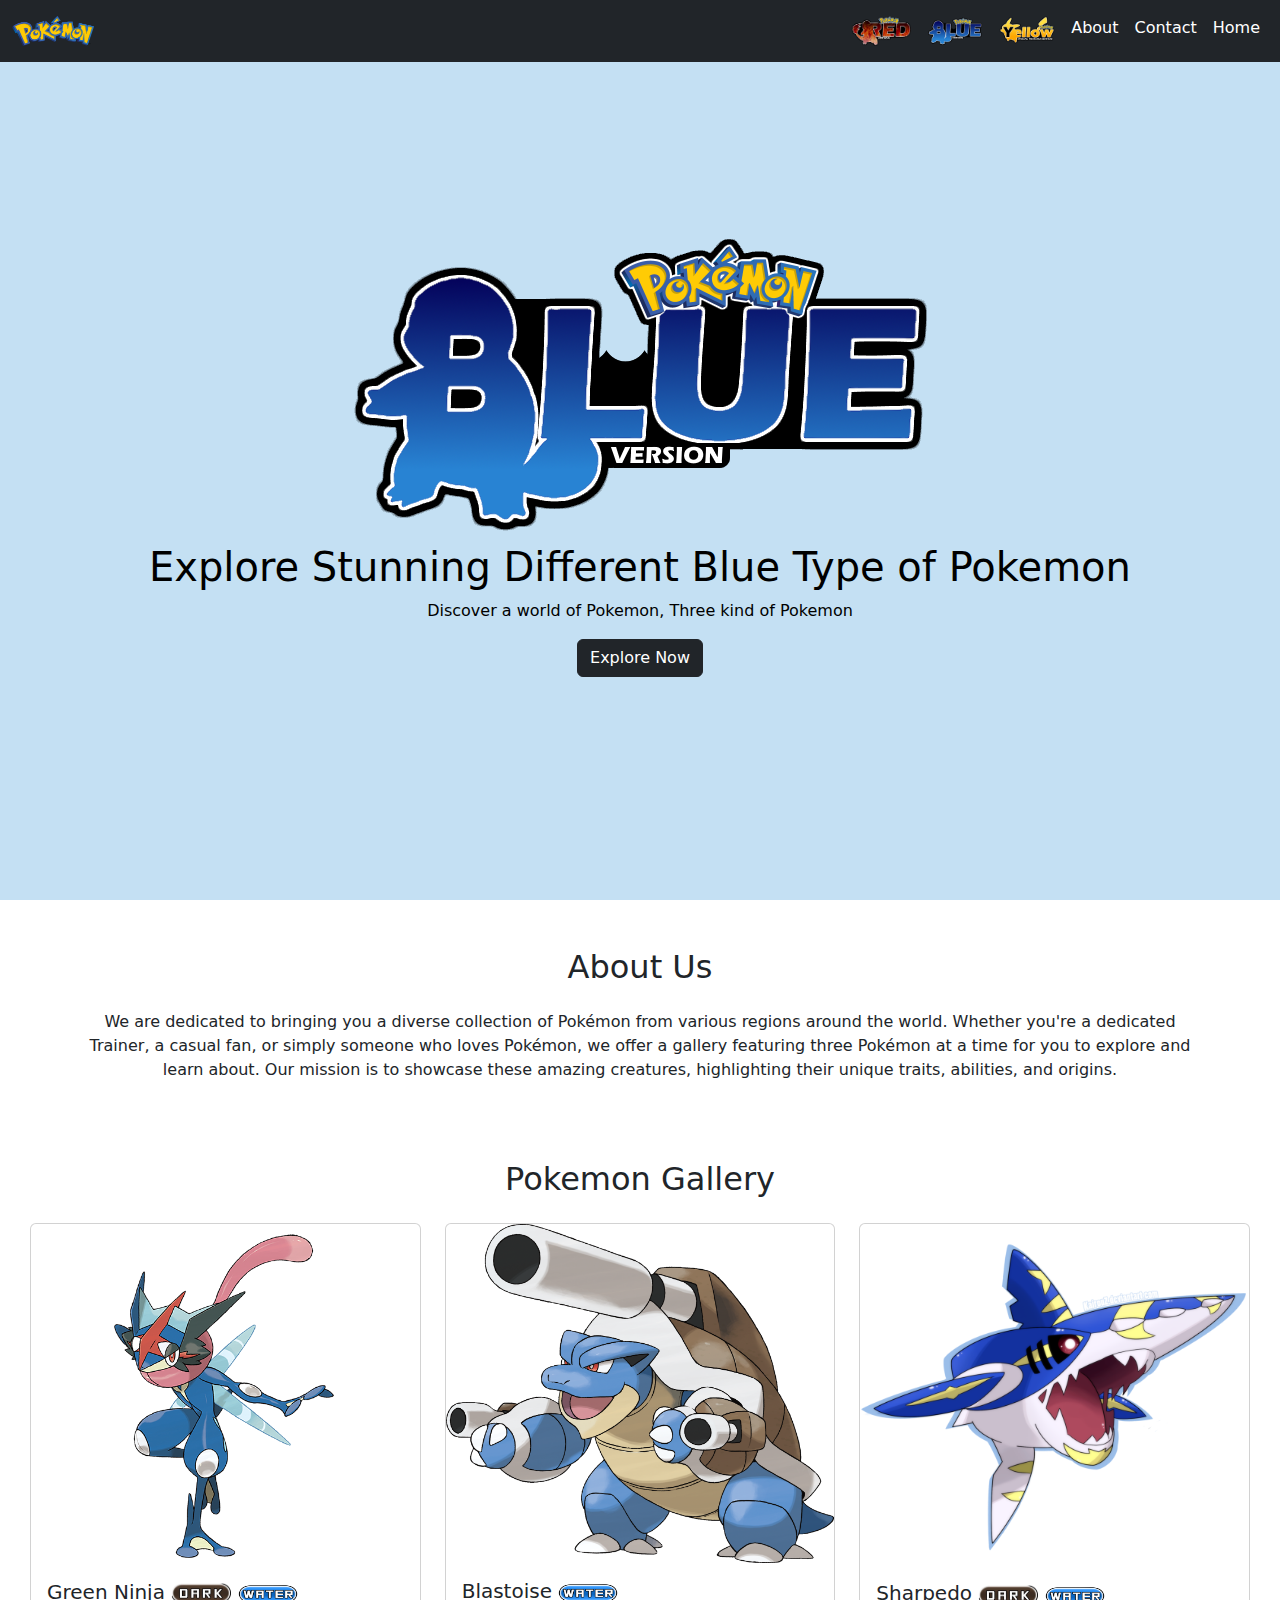
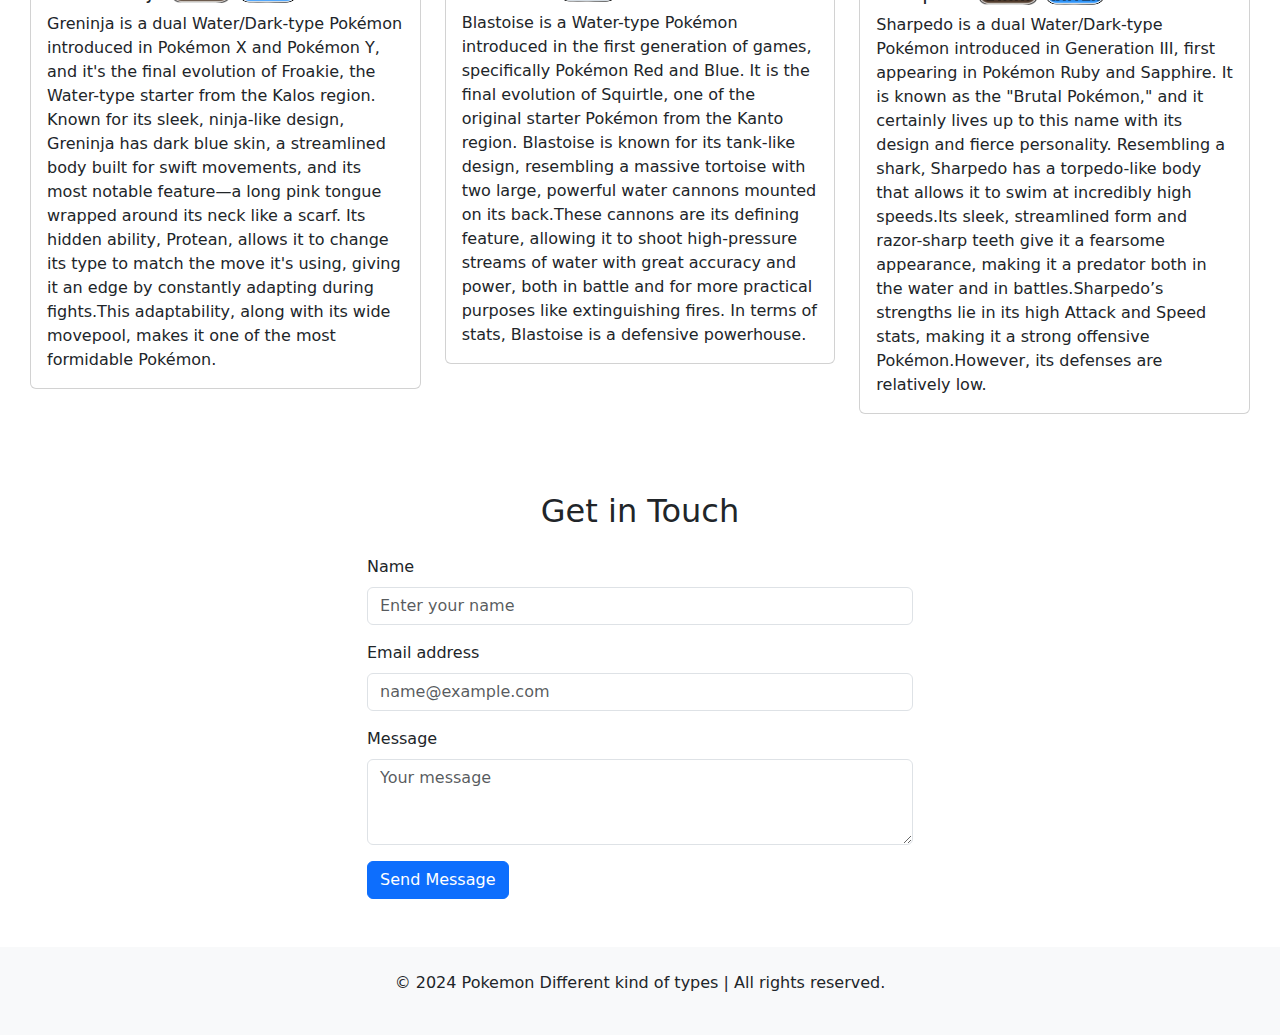
<file: index.html>
<!DOCTYPE html>
<html lang="en">
<head>
  <meta charset="UTF-8">
  <meta name="viewport" content="width=device-width, initial-scale=1.0">
  <title>Pokemon Gallery</title>
  <link href="https://cdn.jsdelivr.net/npm/bootstrap@5.3.3/dist/css/bootstrap.min.css" rel="stylesheet">
  <link rel="stylesheet" href="styles.css">
</head>
<body>
  <!-- Navbar -->
  <nav id="navbar" class="navbar navbar-expand-lg navbar-light bg-dark border-body" data-bs-theme="dark">
    <div class="container-fluid">
      <a href=C:\T_Praktikum3_H071231092\BluePoke.html><img src="Pokemon Logo.png" alt="Pokemon Red Logo"></a>
      <button class="navbar-toggler" type="button" data-bs-toggle="collapse" data-bs-target="#navbarNav" aria-controls="navbarNav" aria-expanded="false" aria-label="Toggle navigation">
        <span class="navbar-toggler-icon"></span>
      </button>
      <div class="collapse navbar-collapse" id="navbarNav">
        <ul class="navbar-nav ms-auto">
          <li class="nav-item">
            <a class="nav-link active" aria-current="page" href="index3.html"><img src="Pokemon Red Logo.png" alt="Red Logo"></a>
          </li>
          <li class="nav-item">
            <a class="nav-link" href="index1.html"><img src="Pokemon Blue Logo.png" alt="Blue Logo"></a>
          </li>
          <li class="nav-item">
            <a class="nav-link" href="index2.html"><img src="Pokemon Yellow Logo.png" alt="Yellow Logo"></a>
          </li>
          <li class="nav-item">
            <a class="nav-link" href="#about" style="color: white;">About</a>
          </li>
          <li class="nav-item">
            <a class="nav-link" href="#contact" style="color: white;">Contact</a>
          </li>
          <li class="nav-item">
            <a class="nav-link active" aria-current="page" href="#hero" style="color: white;">Home</a>
          </li>
        </ul>
      </div>
    </div>
  </nav>

  <!-- Hero Section -->
  <section id="hero" class="hero-section text-center d-flex align-items-center justify-content-center" style="height: 100vh; background: rgba(111, 180, 226, 0.411) no-repeat center center/cover;">
    <div class="container">
      <img src="Pokemon Blue Logo.png" class="img-fluid" alt="Blue Logo">
      <h1 class="text-black">Explore Stunning Different Blue Type of Pokemon</h1>
      <p class="text-black">Discover a world of Pokemon,  Three kind of Pokemon</p>
      <a href="#gallery" class="btn btn-dark">Explore Now</a>
    </div>
  </section>

  <!-- About -->
  <section id="about" class="container my-5">
    <h2 class="text-center mb-4">About Us</h2>
    <p class="text-center">We are dedicated to bringing you a diverse collection of Pokémon from various regions around the world. Whether you're a dedicated Trainer, a casual fan, or simply someone who loves Pokémon, we offer a gallery featuring three Pokémon at a time for you to explore and learn about. Our mission is to showcase these amazing creatures, highlighting their unique traits, abilities, and origins.</p>
  </section>


  <!-- Grid Section -->
  <section id="gallery" class="gallery" style="padding: 30px;">
    <h2 class="text-center mb-4">Pokemon Gallery</h2>
    <div class="row">
      <div class="col-md-4">
        <div class="card">
          <img src="Green Ninja.png" class="card-img-top" alt="Green Ninja">
          <div class="card-body">
            <h5 class="card-title">Green Ninja <img src="Dark Type.png" style="width: 60px; height: 20px;" alt=""> <img src="Water Type.png" style="width: 60px; height: 20px;" alt="Water Type"></h5>
            <p class="card-text">
              Greninja is a dual Water/Dark-type Pokémon introduced in Pokémon X and Pokémon Y, and it's the final evolution 
              of Froakie, the Water-type starter from the Kalos region. Known for its sleek, ninja-like design, Greninja has 
              dark blue skin, a streamlined body built for swift movements, and its most notable feature—a long pink tongue 
              wrapped around its neck like a scarf. Its hidden ability, Protean, allows it to change its type to match the 
              move it's using, giving it an edge by constantly adapting during fights.This adaptability, along with its wide 
              movepool, makes it one of the most formidable Pokémon.</p>
          </div>
        </div>
      </div>
      <div class="col-md-4">
        <div class="card">
          <img src="Blastoise.png" class="card-img-top" alt="Blastoise">
          <div class="card-body">
            <h5 class="card-title">Blastoise <img src="Water Type.png" style="width: 60px; height: 20px;" alt="Water Type"></h5>
            <p class="card-text">Blastoise is a Water-type Pokémon introduced in the first generation of games, specifically 
              Pokémon Red and Blue. It is the final evolution of Squirtle, one of the original starter Pokémon from the Kanto 
              region. Blastoise is known for its tank-like design, resembling a massive tortoise with two large, powerful water 
              cannons mounted on its back.These cannons are its defining feature, allowing it to shoot high-pressure streams 
              of water with great accuracy and power, both in battle and for more practical purposes like extinguishing fires. 
              In terms of stats, Blastoise is a defensive powerhouse.</p>
          </div>
        </div>
      </div>
      <div class="col-md-4">
        <div class="card">
          <img src="Sharpedo.png" class="card-img-top" alt="Sharpedo">
          <div class="card-body">
            <h5 class="card-title">Sharpedo <img src="Dark Type.png" style="width: 60px; height: 20px;" alt=""> <img src="Water Type.png" style="width: 60px; height: 20px;" alt="Water Type"></h5>
            <p class="card-text">Sharpedo is a dual Water/Dark-type Pokémon introduced in Generation III, first appearing in 
              Pokémon Ruby and Sapphire. It is known as the "Brutal Pokémon," and it certainly lives up to this name with its 
              design and fierce personality. Resembling a shark, Sharpedo has a torpedo-like body that allows it to swim at 
              incredibly high speeds.Its sleek, streamlined form and razor-sharp teeth give it a fearsome appearance, making 
              it a predator both in the water and in battles.Sharpedo’s strengths lie in its high Attack and Speed stats, 
              making it a strong offensive Pokémon.However, its defenses are relatively low.</p>
          </div>
        </div>
      </div>
    </div>
  </section>

  <!-- Contact Form Section -->
  <section id="contact" class="container my-5">
    <h2 class="text-center mb-4">Get in Touch</h2>
    <div class="row justify-content-center">
      <div class="col-md-6">
        <form>
          <div class="mb-3">
            <label for="name" class="form-label">Name</label>
            <input type="text" class="form-control" id="name" placeholder="Enter your name">
          </div>
          <div class="mb-3">
            <label for="email" class="form-label">Email address</label>
            <input type="email" class="form-control" id="email" placeholder="name@example.com">
          </div>
          <div class="mb-3">
            <label for="message" class="form-label">Message</label>
            <textarea class="form-control" id="message" rows="3" placeholder="Your message"></textarea>
          </div>
          <button type="submit" class="btn btn-primary">Send Message</button>
        </form>
      </div>
    </div>
  </section>

  <!-- Footer -->
  <footer class="bg-light text-center py-4">
    <p>&copy; 2024 Pokemon Different kind of types | All rights reserved.</p>
  </footer>

  <script src="https://cdn.jsdelivr.net/npm/bootstrap@5.3.3/dist/js/bootstrap.bundle.min.js"></script>
</body>
</html>
</file>
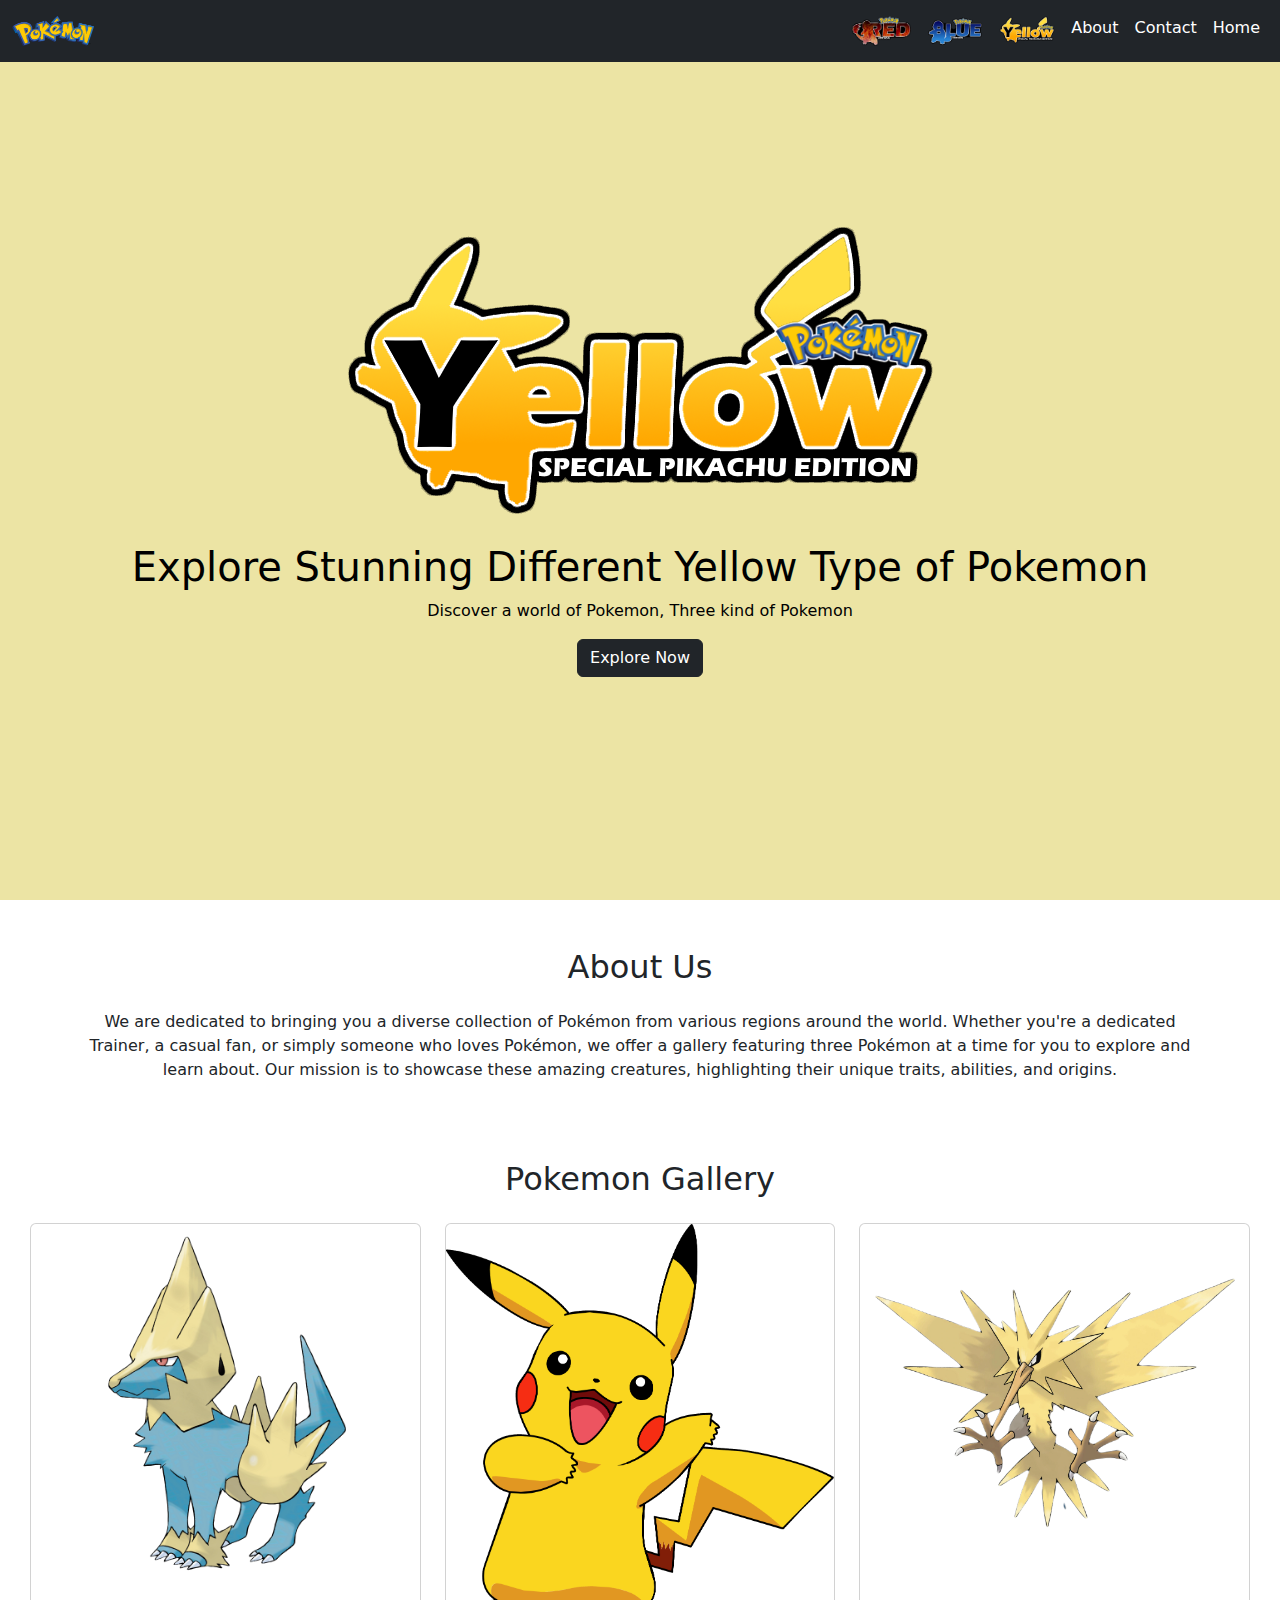
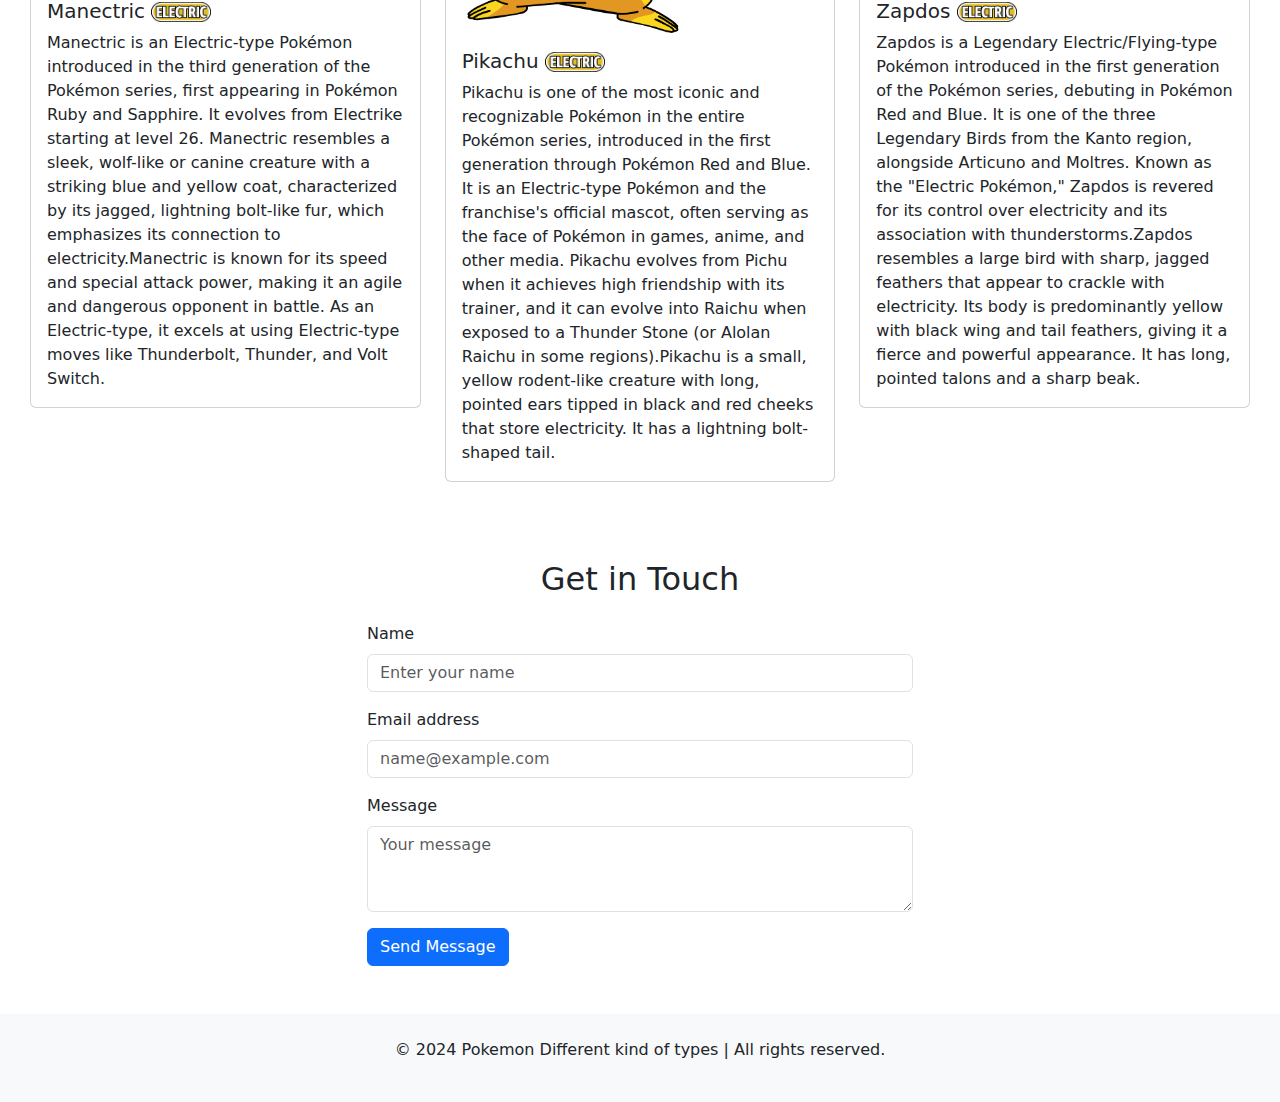
<file: index2.html>
<!DOCTYPE html>
<html lang="en">
<head>
  <meta charset="UTF-8">
  <meta name="viewport" content="width=device-width, initial-scale=1.0">
  <title>Pokemon Gallery</title>
  <link href="https://cdn.jsdelivr.net/npm/bootstrap@5.3.3/dist/css/bootstrap.min.css" rel="stylesheet">
  <link rel="stylesheet" href="styles.css">
</head>
<body>
  <!-- Navbar -->
  <nav id="navbar" class="navbar navbar-expand-lg navbar-light bg-dark border-body" data-bs-theme="dark">
    <div class="container-fluid">
      <a href=C:\T_Praktikum3_H071231092\RedPoke.html><img src="Pokemon Logo.png" alt="Pokemon Red Logo"></a>
      <button class="navbar-toggler" type="button" data-bs-toggle="collapse" data-bs-target="#navbarNav" aria-controls="navbarNav" aria-expanded="false" aria-label="Toggle navigation">
        <span class="navbar-toggler-icon"></span>
      </button>
      <div class="collapse navbar-collapse" id="navbarNav">
        <ul class="navbar-nav ms-auto">
          <li class="nav-item">
            <a class="nav-link active" aria-current="page" href="index3.html"><img src="Pokemon Red Logo.png" alt="Red Logo"></a>
          </li>
          <li class="nav-item">
            <a class="nav-link" href="index.html"><img src="Pokemon Blue Logo.png" alt="Blue Logo"></a>
          </li>
          <li class="nav-item">
            <a class="nav-link" href="index2.html"><img src="Pokemon Yellow Logo.png" alt="Yellow Logo"></a>
          </li>
          <li class="nav-item">
            <a class="nav-link" href="#about" style="color: white;">About</a>
          </li>
          <li class="nav-item">
            <a class="nav-link" href="#contact" style="color: white;">Contact</a>
          </li>
          <li class="nav-item">
            <a class="nav-link active" aria-current="page" href="#hero" style="color: white;">Home</a>
          </li>
        </ul>
      </div>
    </div>
  </nav>

  <!-- Hero Section -->
  <section id="hero" class="hero-section text-center d-flex align-items-center justify-content-center" style="height: 100vh; background: rgba(210, 189, 33, 0.411) no-repeat center center/cover;">
    <div class="container">
      <img src="Pokemon Yellow Logo.png" class="img-fluid" alt="Yellow Logo">
      <h1 class="text-black">Explore Stunning Different Yellow Type of Pokemon</h1>
      <p class="text-black">Discover a world of Pokemon,  Three kind of Pokemon</p>
      <a href="#gallery" class="btn btn-dark">Explore Now</a>
    </div>
  </section>

  <!-- About -->
  <section id="about" class="container my-5">
    <h2 class="text-center mb-4">About Us</h2>
    <p class="text-center">We are dedicated to bringing you a diverse collection of Pokémon from various regions around the world. Whether you're a dedicated Trainer, a casual fan, or simply someone who loves Pokémon, we offer a gallery featuring three Pokémon at a time for you to explore and learn about. Our mission is to showcase these amazing creatures, highlighting their unique traits, abilities, and origins.</p>
  </section>


  <!-- Grid Section -->
  <section id="gallery" class="gallery" style="padding: 30px;">
    <h2 class="text-center mb-4">Pokemon Gallery</h2>
    <div class="row">
      <div class="col-md-4">
        <div class="card">
          <img src="Manectric.png" class="card-img-top img-fluid" alt="Manectric" style="width: 450px;">
          <div class="card-body">
            <h5 class="card-title">Manectric <img src="Electric.png" style="width: 60px; height: 20px;" alt="Electric-type"></h5>
            <p class="card-text">Manectric is an Electric-type Pokémon introduced in the third 
                generation of the Pokémon series, first appearing in Pokémon Ruby and Sapphire. 
                It evolves from Electrike starting at level 26. Manectric resembles a sleek, 
                wolf-like or canine creature with a striking blue and yellow coat, characterized 
                by its jagged, lightning bolt-like fur, which emphasizes its connection to 
                electricity.Manectric is known for its speed and special attack power, making 
                it an agile and dangerous opponent in battle. As an Electric-type, it excels at 
                using Electric-type moves like Thunderbolt, Thunder, and Volt Switch.</p>
          </div>
        </div>
      </div>
      <div class="col-md-4">
        <div class="card">
          <img src="Pikachu.png" class="card-img-top img-fluid" alt="Pikachu" style="width: 390px;">
          <div class="card-body">
            <h5 class="card-title">Pikachu <img src="Electric.png" style="width: 60px; height: 20px;" alt="Electric-type"></h5>
            <p class="card-text">
                Pikachu is one of the most iconic and recognizable Pokémon in the entire Pokémon 
                series, introduced in the first generation through Pokémon Red and Blue. It is an 
                Electric-type Pokémon and the franchise's official mascot, often serving as the 
                face of Pokémon in games, anime, and other media. Pikachu evolves from Pichu when 
                it achieves high friendship with its trainer, and it can evolve into Raichu when 
                exposed to a Thunder Stone (or Alolan Raichu in some regions).Pikachu is a small, 
                yellow rodent-like creature with long, pointed ears tipped in black and red cheeks 
                that store electricity. It has a lightning bolt-shaped tail.</p>
          </div>
        </div>
      </div>
      <div class="col-md-4">
        <div class="card">
          <img src="Zapdos.png" class="card-img-top img-fluid" alt="Zapdos" style="width: 450px;">
          <div class="card-body">
            <h5 class="card-title">Zapdos <img src="Electric.png" style="width: 60px; height: 20px;" alt="Electric-type"></h5>
            <p class="card-text">Zapdos is a Legendary Electric/Flying-type Pokémon introduced 
                in the first generation of the Pokémon series, debuting in Pokémon Red and Blue. 
                It is one of the three Legendary Birds from the Kanto region, alongside Articuno 
                and Moltres. Known as the "Electric Pokémon," Zapdos is revered for its control 
                over electricity and its association with thunderstorms.Zapdos resembles a large 
                bird with sharp, jagged feathers that appear to crackle with electricity. Its body 
                is predominantly yellow with black wing and tail feathers, giving it a fierce and 
                powerful appearance. It has long, pointed talons and a sharp beak.</p>
          </div>
        </div>
      </div>
    </div>
  </section>

  <!-- Contact Form Section -->
  <section id="contact" class="container my-5">
    <h2 class="text-center mb-4">Get in Touch</h2>
    <div class="row justify-content-center">
      <div class="col-md-6">
        <form>
          <div class="mb-3">
            <label for="name" class="form-label">Name</label>
            <input type="text" class="form-control" id="name" placeholder="Enter your name">
          </div>
          <div class="mb-3">
            <label for="email" class="form-label">Email address</label>
            <input type="email" class="form-control" id="email" placeholder="name@example.com">
          </div>
          <div class="mb-3">
            <label for="message" class="form-label">Message</label>
            <textarea class="form-control" id="message" rows="3" placeholder="Your message"></textarea>
          </div>
          <button type="submit" class="btn btn-primary">Send Message</button>
        </form>
      </div>
    </div>
  </section>

  <!-- Footer -->
  <footer class="bg-light text-center py-4">
    <p>&copy; 2024 Pokemon Different kind of types | All rights reserved.</p>
  </footer>

  <script src="https://cdn.jsdelivr.net/npm/bootstrap@5.3.3/dist/js/bootstrap.bundle.min.js"></script>
</body>
</html>
</file>
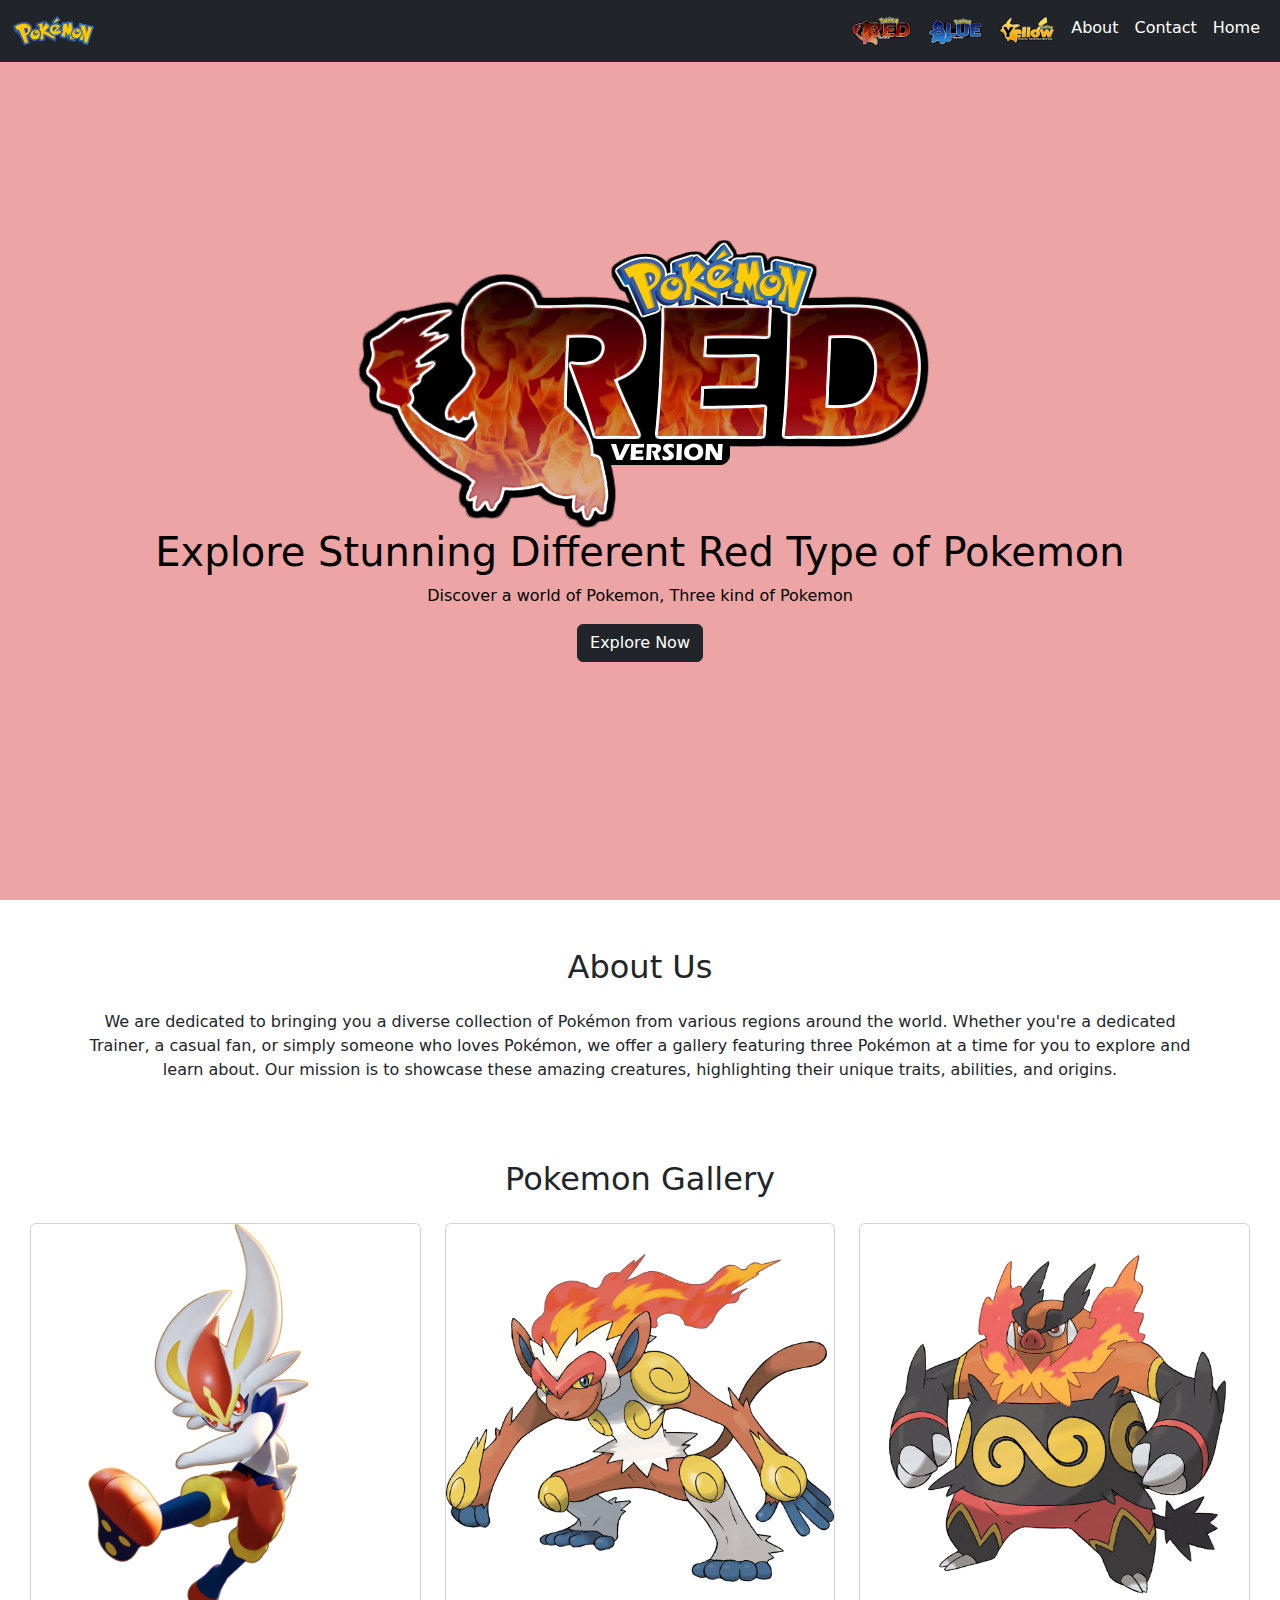
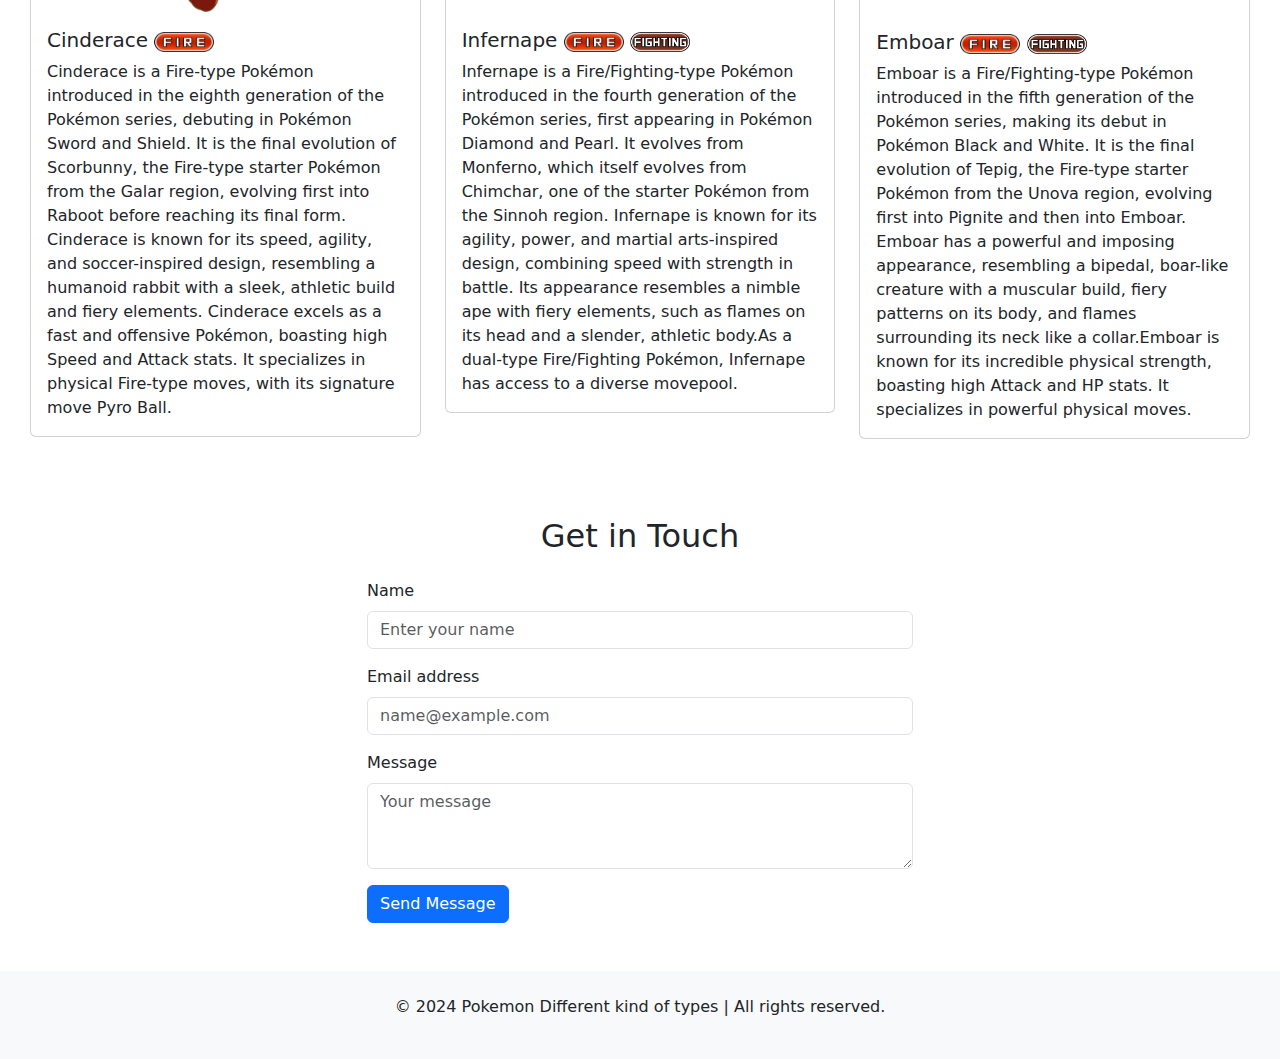
<file: index3.html>
<!DOCTYPE html>
<html lang="en">
<head>
  <meta charset="UTF-8">
  <meta name="viewport" content="width=device-width, initial-scale=1.0">
  <title>Pokemon Gallery</title>
  <link href="https://cdn.jsdelivr.net/npm/bootstrap@5.3.3/dist/css/bootstrap.min.css" rel="stylesheet">
  <link rel="stylesheet" href="styles.css">
</head>
<body>
  <!-- Navbar -->
  <nav id="navbar" class="navbar navbar-expand-lg navbar-light bg-dark border-body" data-bs-theme="dark">
    <div class="container-fluid">
      <a href=C:\T_Praktikum3_H071231092\RedPoke.html><img src="Pokemon Logo.png" alt="Pokemon Red Logo"></a>
      <button class="navbar-toggler" type="button" data-bs-toggle="collapse" data-bs-target="#navbarNav" aria-controls="navbarNav" aria-expanded="false" aria-label="Toggle navigation">
        <span class="navbar-toggler-icon"></span>
      </button>
      <div class="collapse navbar-collapse" id="navbarNav">
        <ul class="navbar-nav ms-auto">
          <li class="nav-item">
            <a class="nav-link" href="index3.html"><img src="Pokemon Red Logo.png" alt="Red Logo"></a>
          </li>
          <li class="nav-item">
            <a class="nav-link" href="index.html"><img src="Pokemon Blue Logo.png" alt="Blue Logo"></a>
          </li>
          <li class="nav-item">
            <a class="nav-link" href="index2.html"><img src="Pokemon Yellow Logo.png" alt="Yellow Logo"></a>
          </li>
          <li class="nav-item">
            <a class="nav-link" href="#about" style="color: white;">About</a>
          </li>
          <li class="nav-item">
            <a class="nav-link" href="#contact" style="color: white;">Contact</a>
          </li>
          <li class="nav-item">
            <a class="nav-link active" aria-current="page" href="#hero" style="color: white;">Home</a>
          </li>
        </ul>
      </div>
    </div>
  </nav>

  <!-- Hero Section -->
  <section id="hero" class="hero-section text-center d-flex align-items-center justify-content-center" style="height: 100vh; background: rgba(210, 33, 33, 0.411) no-repeat center center/cover;">
    <div class="container">
      <img src="Pokemon Red Logo.png" class="img-fluid" alt="Red Logo">
      <h1 class="text-black">Explore Stunning Different Red Type of Pokemon</h1>
      <p class="text-black">Discover a world of Pokemon,  Three kind of Pokemon</p>
      <a href="#gallery" class="btn btn-dark">Explore Now</a>
    </div>
  </section>

  <!-- About -->
  <section id="about" class="container my-5">
    <h2 class="text-center mb-4">About Us</h2>
    <p class="text-md-center text-start">We are dedicated to bringing you a diverse collection of Pokémon from various regions around the world. Whether you're a dedicated Trainer, a casual fan, or simply someone who loves Pokémon, we offer a gallery featuring three Pokémon at a time for you to explore and learn about. Our mission is to showcase these amazing creatures, highlighting their unique traits, abilities, and origins.</p>
  </section>


  <!-- Grid Section -->
  <section id="gallery" class="gallery" style="padding: 30px;">
    <h2 class="text-center mb-4">Pokemon Gallery</h2>
    <div class="row">
      <div class="col-md-4">
        <div class="card">
          <img src="Cinderace.png" class="card-img-top" alt="Cinderace">
          <div class="card-body">
            <h5 class="card-title">Cinderace <img src="Fire Type.png" style="width: 60px; height: 20px;" alt="Fire-type"></h5>
            <p class="card-text">Cinderace is a Fire-type Pokémon introduced in the eighth 
              generation of the Pokémon series, debuting in Pokémon Sword and Shield. It 
              is the final evolution of Scorbunny, the Fire-type starter Pokémon from the 
              Galar region, evolving first into Raboot before reaching its final form. 
              Cinderace is known for its speed, agility, and soccer-inspired design, 
              resembling a humanoid rabbit with a sleek, athletic build and fiery elements. 
              Cinderace excels as a fast and offensive Pokémon, boasting high Speed and 
              Attack stats. It specializes in physical Fire-type moves, with its signature 
              move Pyro Ball.</p>
          </div>
        </div>
      </div>
      <div class="col-md-4">
        <div class="card">
          <img src="Infernape.png" class="card-img-top" alt="Infernape">
          <div class="card-body">
            <h5 class="card-title">Infernape <img src="Fire Type.png" style="width: 60px; height: 20px;" alt="Fire-type"> <img src="Fighter Type.png" style="width: 60px; height: 20px;" alt="Fighter-type"></h5>
            <p class="card-text">Infernape is a Fire/Fighting-type Pokémon introduced in the 
              fourth generation of the Pokémon series, first appearing in Pokémon Diamond and 
              Pearl. It evolves from Monferno, which itself evolves from Chimchar, one of the 
              starter Pokémon from the Sinnoh region. Infernape is known for its agility, power, 
              and martial arts-inspired design, combining speed with strength in battle. Its 
              appearance resembles a nimble ape with fiery elements, such as flames on its head 
              and a slender, athletic body.As a dual-type Fire/Fighting Pokémon, Infernape has 
              access to a diverse movepool.</p>
          </div>
        </div>
      </div>
      <div class="col-md-4">
        <div class="card">
          <img src="Emboar.png" class="card-img-top" alt="Emboar">
          <div class="card-body">
            <h5 class="card-title">Emboar <img src="Fire Type.png" style="width: 60px; height: 20px;" alt="Fire-type"> <img src="Fighter Type.png" style="width: 60px; height: 20px;" alt="Fighter-type"></h5>
            <p class="card-text">Emboar is a Fire/Fighting-type Pokémon introduced in the 
              fifth generation of the Pokémon series, making its debut in Pokémon Black 
              and White. It is the final evolution of Tepig, the Fire-type starter Pokémon 
              from the Unova region, evolving first into Pignite and then into Emboar. 
              Emboar has a powerful and imposing appearance, resembling a bipedal, boar-like 
              creature with a muscular build, fiery patterns on its body, and flames 
              surrounding its neck like a collar.Emboar is known for its incredible physical 
              strength, boasting high Attack and HP stats. It specializes in powerful 
              physical moves. </p>
          </div>
        </div>
      </div>
    </div>
  </section>

  <!-- Contact Form Section -->
  <section id="contact" class="container my-5">
    <h2 class="text-center mb-4">Get in Touch</h2>
    <div class="row justify-content-center">
      <div class="col-md-6">
        <form>
          <div class="mb-3">
            <label for="name" class="form-label">Name</label>
            <input type="text" class="form-control" id="name" placeholder="Enter your name">
          </div>
          <div class="mb-3">
            <label for="email" class="form-label">Email address</label>
            <input type="email" class="form-control" id="email" placeholder="name@example.com">
          </div>
          <div class="mb-3">
            <label for="message" class="form-label">Message</label>
            <textarea class="form-control" id="message" rows="3" placeholder="Your message"></textarea>
          </div>
          <button type="submit" class="btn btn-primary">Send Message</button>
        </form>
      </div>
    </div>
  </section>

  <!-- Footer -->
  <footer class="bg-light text-center py-4">
    <p>&copy; 2024 Pokemon Different kind of types | All rights reserved.</p>
  </footer>

  <script src="https://cdn.jsdelivr.net/npm/bootstrap@5.3.3/dist/js/bootstrap.bundle.min.js"></script>
</body>
</html>
</file>
<file: styles.css>
/* Navbar */

.navbar {
    position: fixed;
    width: 100%;
    top: 0;
    z-index: 1000;
}

.navbar img {
    height: 30px;
}
</file>
